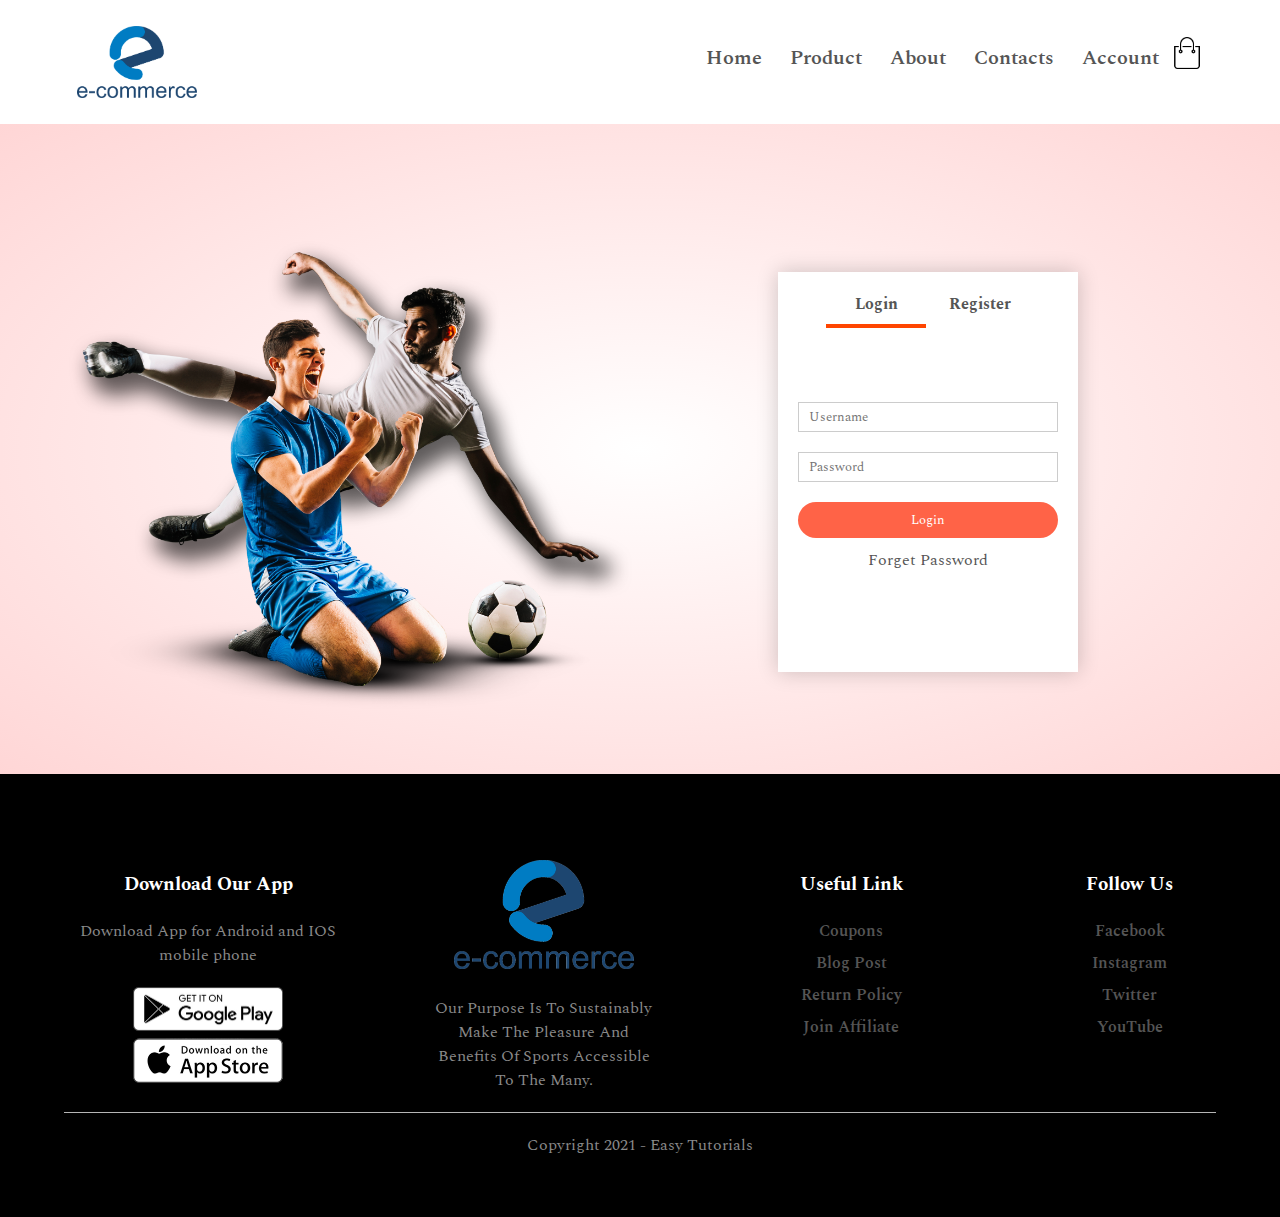
<file: account.html>
<!DOCTYPE html>
<html>
    <head>
        <meta name="viewport" content="with = device-width, initial-scale = 1.0">
            <title>All Product-E-commerce Sample</title>
            <link rel="stylesheet" href="style.css">
            <link rel="preconnect" href="https://fonts.googleapis.com">
            <link rel="preconnect" href="https://fonts.googleapis.com">
            <link rel="preconnect" href="https://fonts.gstatic.com" crossorigin>
            <link href="https://fonts.googleapis.com/css2?family=Spectral:ital,wght@0,200;0,700;1,300&display=swap" rel="stylesheet">
            <link rel="stylesheet" href="https://stackpath.bootstrapcdn.com/font-awesome/4.7.0/css/font-awesome.min.css">
    </head>
    <body>
        <section class="product-header">
            <div class="head-container">
                <nav>
                    <img src="images/logo-new.png">
                    <div class="nav-links" id="navLinks"> 
                        <i class="fa fa-times" onclick="hideMenu()"></i>                   
                        <ul>
                            <li><a href="index.html">Home</a></li>
                            <li><a href="product.html">Product</a></li>
                            <li><a href="">About</a></li>
                            <li><a href="">Contacts</a></li>
                            <li><a href="account.html">Account</a></li>                                 
                        </ul>                                                     
                    </div>
                    <a href="cart.html"><img src="images/cart.png" class="cart"></a>
                    <i class="fa fa-bars" onclick="showMenu()"></i>

                </nav>
             </div>
        </section>
    
<!---------------------Account Section  -------------------------->
<div class="account">
    <div class="container">
        <div class="item-row">
            <div class="acc-col">
               <img src="images/image1.png">
            </div>
            <div class="form-container">
                <div class="form-btn">
                    <span onclick="login()">Login</span>
                    <span onclick="register()">Register</span>
                    <hr id="indicator">
                </div>
                <form id="login">
                    <input type="text" placeholder="Username">
                    <input type="password" placeholder="Password">
                    <button type="submit" class="btn">Login</button>
                    <a href="">Forget Password</a>
                </form>

                <form id="register">
                    <input type="text" placeholder="Username">
                    <input type="email" placeholder="Email">
                    <input type="password" placeholder="Password">
                    <button type="submit" class="btn">Register</button>
                    
                </form>
 
            </div>

        </div>
    </div>

</div>

    
<!----------------- Footer --------------------->
<div class="footer">
    <div class="container">
        <div class="item-row">
            <div class="footer-col-1">
                <h3>Download Our App</h3>
                <p>Download App for Android and IOS mobile phone</p>
                <div class="app-logo">
                    <img src="images/play-store.png">
                    <img src="images/app-store.png">

                </div>
            </div>
            <div class="footer-col-2">
               <img src="images/logo-new.png">
                <p>Our Purpose Is To Sustainably Make The Pleasure And Benefits Of Sports Accessible To The Many. </p>
            </div>
            <div class="footer-col-3">
                <h3>Useful Link</h3>
                <ul>
                    <li><a href="">Coupons</a></li>
                    <li><a href="">Blog Post</a></li>
                    <li><a href="">Return Policy</a></li>
                    <li><a href="">Join Affiliate</a></li>
                </ul>
            </div>
            <div class="footer-col-4">
                <h3>Follow Us</h3>
                <ul>
                    <li><a href="">Facebook</a></li>
                    <li><a href="">Instagram</a></li>
                    <li><a href="">Twitter</a></li>
                    <li><a href="">YouTube</a></li>
                </ul>
            </div>
        </div>
        <hr> 
        <p class="copyright">Copyright 2021 - Easy Tutorials</p>
    </div>
</div>


    <!--------Menu Toggle -------->
    <script>
            var navLinks = document.getElementById('navLinks')
            function showMenu(){
                navLinks.style.right ='0'
            }

            function hideMenu(){
                navLinks.style.right ='-50%'
            }
    </script>
    <!-----form-action-------->
    <script>
         var loginForm = document.getElementById("login")
         var registerForm = document.getElementById("register")
         var indi = document.getElementById("indicator")

         function register(){
              registerForm.style.transform = "translateX(-300px)"
              loginForm.style.transform = "translateX(-300px)"
              indi.style.transform = "translateX(100px)"
         }
         function login(){
              registerForm.style.transform = "translateX(0)"
              loginForm.style.transform = "translateX(0)"
              indi.style.transform = "translateX(0)"
         }
    </script>

    </body>
</html>
</file>
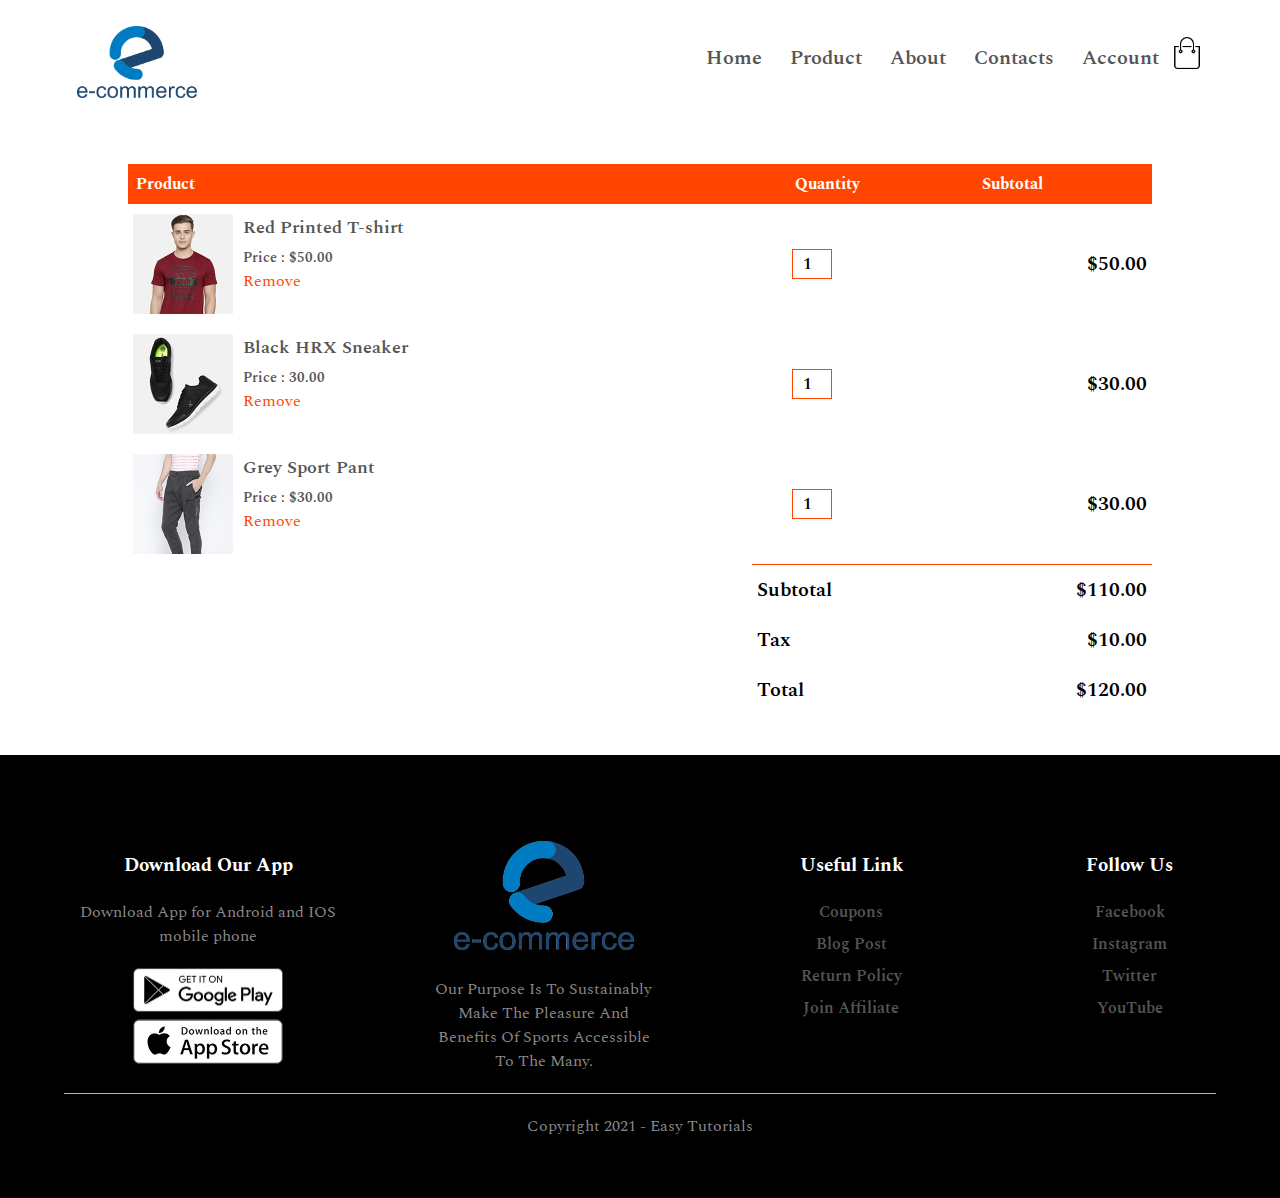
<file: cart.html>
<!DOCTYPE html>
<html>
    <head>
        <meta name="viewport" content="with = device-width, initial-scale = 1.0">
            <title>All Product-E-commerce Sample</title>
            <link rel="stylesheet" href="style.css">
            <link rel="preconnect" href="https://fonts.googleapis.com">
            <link rel="preconnect" href="https://fonts.googleapis.com">
            <link rel="preconnect" href="https://fonts.gstatic.com" crossorigin>
            <link href="https://fonts.googleapis.com/css2?family=Spectral:ital,wght@0,200;0,700;1,300&display=swap" rel="stylesheet">
            <link rel="stylesheet" href="https://stackpath.bootstrapcdn.com/font-awesome/4.7.0/css/font-awesome.min.css">
    </head>
    <body>
        <section class="product-header">
            <div class="head-container">
                <nav>
                    <img src="images/logo-new.png">
                    <div class="nav-links" id="navLinks"> 
                        <i class="fa fa-times" onclick="hideMenu()"></i>                   
                        <ul>
                            <li><a href="index.html">Home</a></li>
                            <li><a href="product.html">Product</a></li>
                            <li><a href="">About</a></li>
                            <li><a href="">Contacts</a></li>
                            <li><a href="account.html">Account</a></li>                            
                        </ul>                                                     
                    </div>
                    <a href="cart.html"><img src="images/cart.png" class="cart"></a>
                    <i class="fa fa-bars" onclick="showMenu()"></i>

                </nav>
             </div>
        </section>
    
<!---------------------Cart Section  -------------------------->
<div class="cart-container cart-page">
    <table> 
        <tr>
            <th>Product</th>
            <th>Quantity</th>
            <th>Subtotal</th>
        </tr>
        <tr>
            <td>
                <div class="cart-info">
                   <img src="images/buy-1.jpg">
                   <div class="p-info">
                    <p>Red Printed T-shirt</p>
                    <small>Price : $50.00</small>
                    <br>
                    <a href="">Remove</a>          
                   </div>
                             
                </div>
              
                
            </td>
            <td><input type="number" value="1"></td>
            <td id="price">$50.00</td>
        </tr>
        <tr>
            <td>
                <div class="cart-info">
                   <img src="images/buy-2.jpg">
                   <div class="p-info">
                    <p>Black HRX Sneaker</p>
                    <small>Price : 30.00</small>
                    <br>
                    <a href="">Remove</a>          
                   </div>
                             
                </div>
              
                
            </td>
            <td><input type="number" value="1"></td>
            <td id="price">$30.00</td>
        </tr>
        <tr>
            <td>
                <div class="cart-info">
                   <img src="images/buy-3.jpg">
                   <div class="p-info">
                    <p>Grey Sport Pant</p>
                    <small>Price : $30.00</small>
                    <br>
                    <a href="">Remove</a>          
                   </div>
                             
                </div>
              
                
            </td>
            <td><input type="number" value="1"></td>
            <td id="price">$30.00</td>
        </tr>
    </table>

    <div class="total-price">
           <table>
               <tr>
                   <td id="bill">Subtotal</td>
                   <td id="st-price">$110.00</td>
               </tr>
               <tr>
                <td id="bill">Tax</td>
                <td id="tax">$10.00</td>
            </tr>
            <tr>
                <td id="bill">Total</td>
                <td id="total-price">$120.00</td>
            </tr>
           </table>
    </div>

</div>

    
<!----------------- Footer --------------------->
<div class="footer">
    <div class="container">
        <div class="item-row">
            <div class="footer-col-1">
                <h3>Download Our App</h3>
                <p>Download App for Android and IOS mobile phone</p>
                <div class="app-logo">
                    <img src="images/play-store.png">
                    <img src="images/app-store.png">

                </div>
            </div>
            <div class="footer-col-2">
               <img src="images/logo-new.png">
                <p>Our Purpose Is To Sustainably Make The Pleasure And Benefits Of Sports Accessible To The Many. </p>
            </div>
            <div class="footer-col-3">
                <h3>Useful Link</h3>
                <ul>
                    <li><a href="">Coupons</a></li>
                    <li><a href="">Blog Post</a></li>
                    <li><a href="">Return Policy</a></li>
                    <li><a href="">Join Affiliate</a></li>
                </ul>
            </div>
            <div class="footer-col-4">
                <h3>Follow Us</h3>
                <ul>
                    <li><a href="">Facebook</a></li>
                    <li><a href="">Instagram</a></li>
                    <li><a href="">Twitter</a></li>
                    <li><a href="">YouTube</a></li>
                </ul>
            </div>
        </div>
        <hr> 
        <p class="copyright">Copyright 2021 - Easy Tutorials</p>
    </div>
</div>




     
    <!--------Menu Toggle -------->
    <script>
            var navLinks = document.getElementById('navLinks')
            function showMenu(){
                navLinks.style.right ='0'
            }

            function hideMenu(){
                navLinks.style.right ='-50%'
            }
    </script>
    

    </body>
</html>
</file>
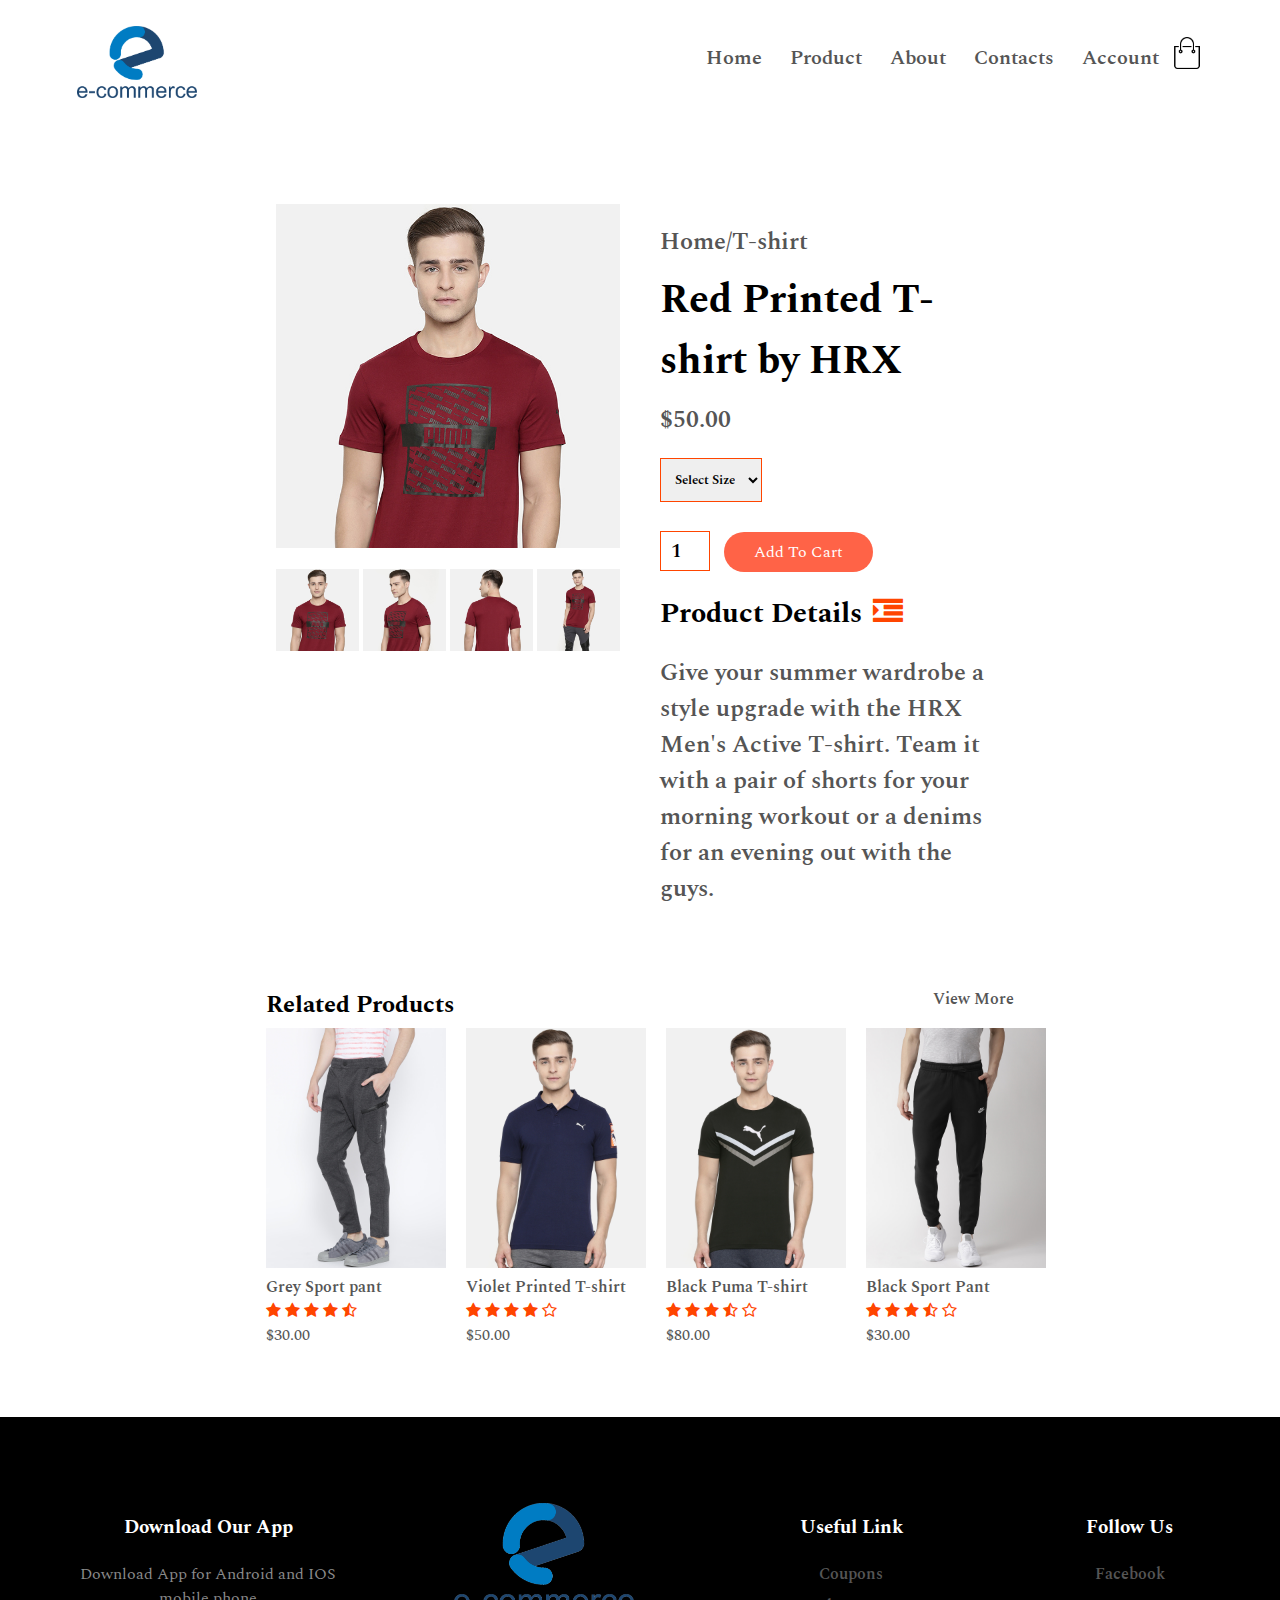
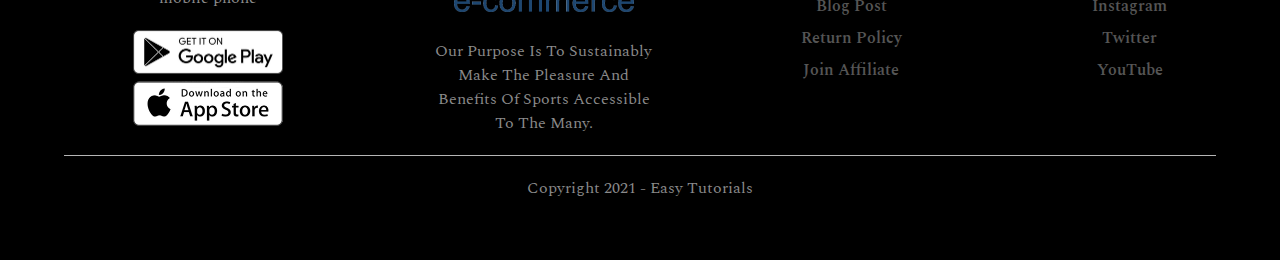
<file: product-detail.html>
<!DOCTYPE html>
<html>
    <head>
        <meta name="viewport" content="with = device-width, initial-scale = 1.0">
            <title>All Product-E-commerce Sample</title>
            <link rel="stylesheet" href="style.css">
            <link rel="preconnect" href="https://fonts.googleapis.com">
            <link rel="preconnect" href="https://fonts.googleapis.com">
            <link rel="preconnect" href="https://fonts.gstatic.com" crossorigin>
            <link href="https://fonts.googleapis.com/css2?family=Spectral:ital,wght@0,200;0,700;1,300&display=swap" rel="stylesheet">
            <link rel="stylesheet" href="https://stackpath.bootstrapcdn.com/font-awesome/4.7.0/css/font-awesome.min.css">
    </head>
    <body>
        <section class="product-header">
            <div class="head-container">
                <nav>
                    <img src="images/logo-new.png">
                    <div class="nav-links" id="navLinks"> 
                        <i class="fa fa-times" onclick="hideMenu()"></i>                   
                        <ul>
                            <li><a href="index.html">Home</a></li>
                            <li><a href="product.html">Product</a></li>
                            <li><a href="">About</a></li>
                            <li><a href="">Contacts</a></li>
                            <li><a href="account.html">Account</a></li>                             
                        </ul>                                                     
                    </div>
                    <a href="cart.html"><img src="images/cart.png" class="cart"></a>
                    <i class="fa fa-bars" onclick="showMenu()"></i>

                </nav>
             </div>
        </section>
<!---------------------------single product detail--------------------------->
<section class="product">
    <div class="small-container single-product">
        <div class="item-row">
            <div class="SP-col">
               <img src="images/gallery-1.jpg" id="productImg">
              
               <div class="small-img-row">
                    <div class="small-img-col">
                        <img src="images/gallery-1.jpg" class="smallImg">
                    </div>
                    <div class="small-img-col">
                        <img src="images/gallery-2.jpg"class="smallImg">
                    </div>
                    <div class="small-img-col">
                        <img src="images/gallery-3.jpg" class="smallImg">
                    </div>
                    <div class="small-img-col">
                        <img src="images/gallery-4.jpg" class="smallImg">
                    </div>
               </div>
            </div>
            <div class="SP-col">
                <p>Home/T-shirt</p>
                <h1>Red Printed T-shirt by HRX</h1>
                <h4>$50.00</h4>
                <select name="'" id="">
                    <option value="">Select Size</option>
                    <option value="">XXL</option>
                    <option value="">XL</option>
                    <option value="">Large</option>
                    <option value="">Medium</option>
                    <option value="">Small</option>
                </select>
                <input type="number" value="1">
                <a href="" class="btn">Add To Cart</a>
                <h3>Product Details <i class="fa fa-indent"></i></h3>
                <p id="info">Give your summer wardrobe a style upgrade with the HRX
                   Men's Active T-shirt. Team it with a pair of shorts for 
                   your morning workout or a denims for an evening out with 
                   the guys.
                </p>
            </div>
        </div>
    </div>
    </section>
<!---------------------Related Product -------------------------->
        
        
    <section class="Related Product">

        <div class="small-container">
            <div class="rp-row">
                <div class="rp-col">
                    <h2>Related Products</h2>
                </div>
                <div class="rp-col">
                   <a href="product.html"><p>View More</p></a>
                </div>
            </div>

        </div>
        <div class="small-container">
        <div class="item-row">
            <div class="P-col">
               <img src="images/product-3.jpg">
               <h4>Grey Sport pant</h4>
               <div class="rating">
                   <i class="fa fa-star"></i>
                   <i class="fa fa-star"></i>
                   <i class="fa fa-star"></i>
                   <i class="fa fa-star"></i>
                   <i class="fa fa-star-half-o"></i>
               </div>
               <p>$30.00</p>
            </div>
                <div class="P-col">
                 <img src="images/product-4.jpg">
                    <h4>Violet Printed T-shirt</h4>
                        <div class="rating">
                        <i class="fa fa-star"></i>
                        <i class="fa fa-star"></i>
                        <i class="fa fa-star"></i>
                        <i class="fa fa-star"></i>
                        <i class="fa fa-star-o"></i>
                </div>
                    <p>$50.00</p>
                </div>        
                <div class="P-col">
                   <img src="images/product-6.jpg">
                   <h4>Black Puma T-shirt</h4>
                   <div class="rating">
                       <i class="fa fa-star"></i>
                       <i class="fa fa-star"></i>
                       <i class="fa fa-star"></i>
                       <i class="fa fa-star-half-o"></i>
                       <i class="fa fa-star-o"></i>
                   </div>
                   <p>$80.00</p>
                </div>
                              
               <div class="P-col">
                  <img src="images/product-12.jpg">
                  <h4>Black Sport Pant</h4>
                  <div class="rating">
                      <i class="fa fa-star"></i>
                      <i class="fa fa-star"></i>
                      <i class="fa fa-star"></i>
                      <i class="fa fa-star-half-o"></i>
                      <i class="fa fa-star-o"></i>
                  </div>
                  <p>$30.00</p>
               </div>
               <a href="product.html"id="view-more" >View More</a>
        </div> 
        </div>
     
    </section>
<!----------------- Footer --------------------->
    <section class="footer">
        <div class="container">
            <div class="item-row">
                <div class="footer-col-1">
                    <h3>Download Our App</h3>
                    <p>Download App for Android and IOS mobile phone</p>
                    <div class="app-logo">
                        <img src="images/play-store.png">
                        <img src="images/app-store.png">

                    </div>
                </div>
                <div class="footer-col-2">
                   <img src="images/logo-new.png">
                    <p>Our Purpose Is To Sustainably Make The Pleasure And Benefits Of Sports Accessible To The Many. </p>
                </div>
                <div class="footer-col-3">
                    <h3>Useful Link</h3>
                    <ul>
                        <li><a href="">Coupons</a></li>
                        <li><a href="">Blog Post</a></li>
                        <li><a href="">Return Policy</a></li>
                        <li><a href="">Join Affiliate</a></li>
                    </ul>
                </div>
                <div class="footer-col-4">
                    <h3>Follow Us</h3>
                    <ul>
                        <li><a href="">Facebook</a></li>
                        <li><a href="">Instagram</a></li>
                        <li><a href="">Twitter</a></li>
                        <li><a href="">YouTube</a></li>
                    </ul>
                </div>
            </div>
            <hr> 
            <p class="copyright">Copyright 2021 - Easy Tutorials</p>
        </div>
    </section>
     
    <!--------Menu Toggle -------->
    <script>
            var navLinks = document.getElementById('navLinks')
            function showMenu(){
                navLinks.style.right ='0'
            }

            function hideMenu(){
                navLinks.style.right ='-50%'
            }
    </script>
    <!-------------------detail image change------------------->
    <script>
         var pImg = document.getElementById('productImg')
         var sImg = document.getElementsByClassName('smallImg')

         sImg[0].onclick = function(){
             pImg.src = sImg[0].src
         }
         sImg[1].onclick = function(){
             pImg.src = sImg[1].src
         }
         sImg[2].onclick = function(){
             pImg.src = sImg[2].src
         }
         sImg[3].onclick = function(){
             pImg.src = sImg[3].src
         }
    </script>
    </body>
</html>
</file>
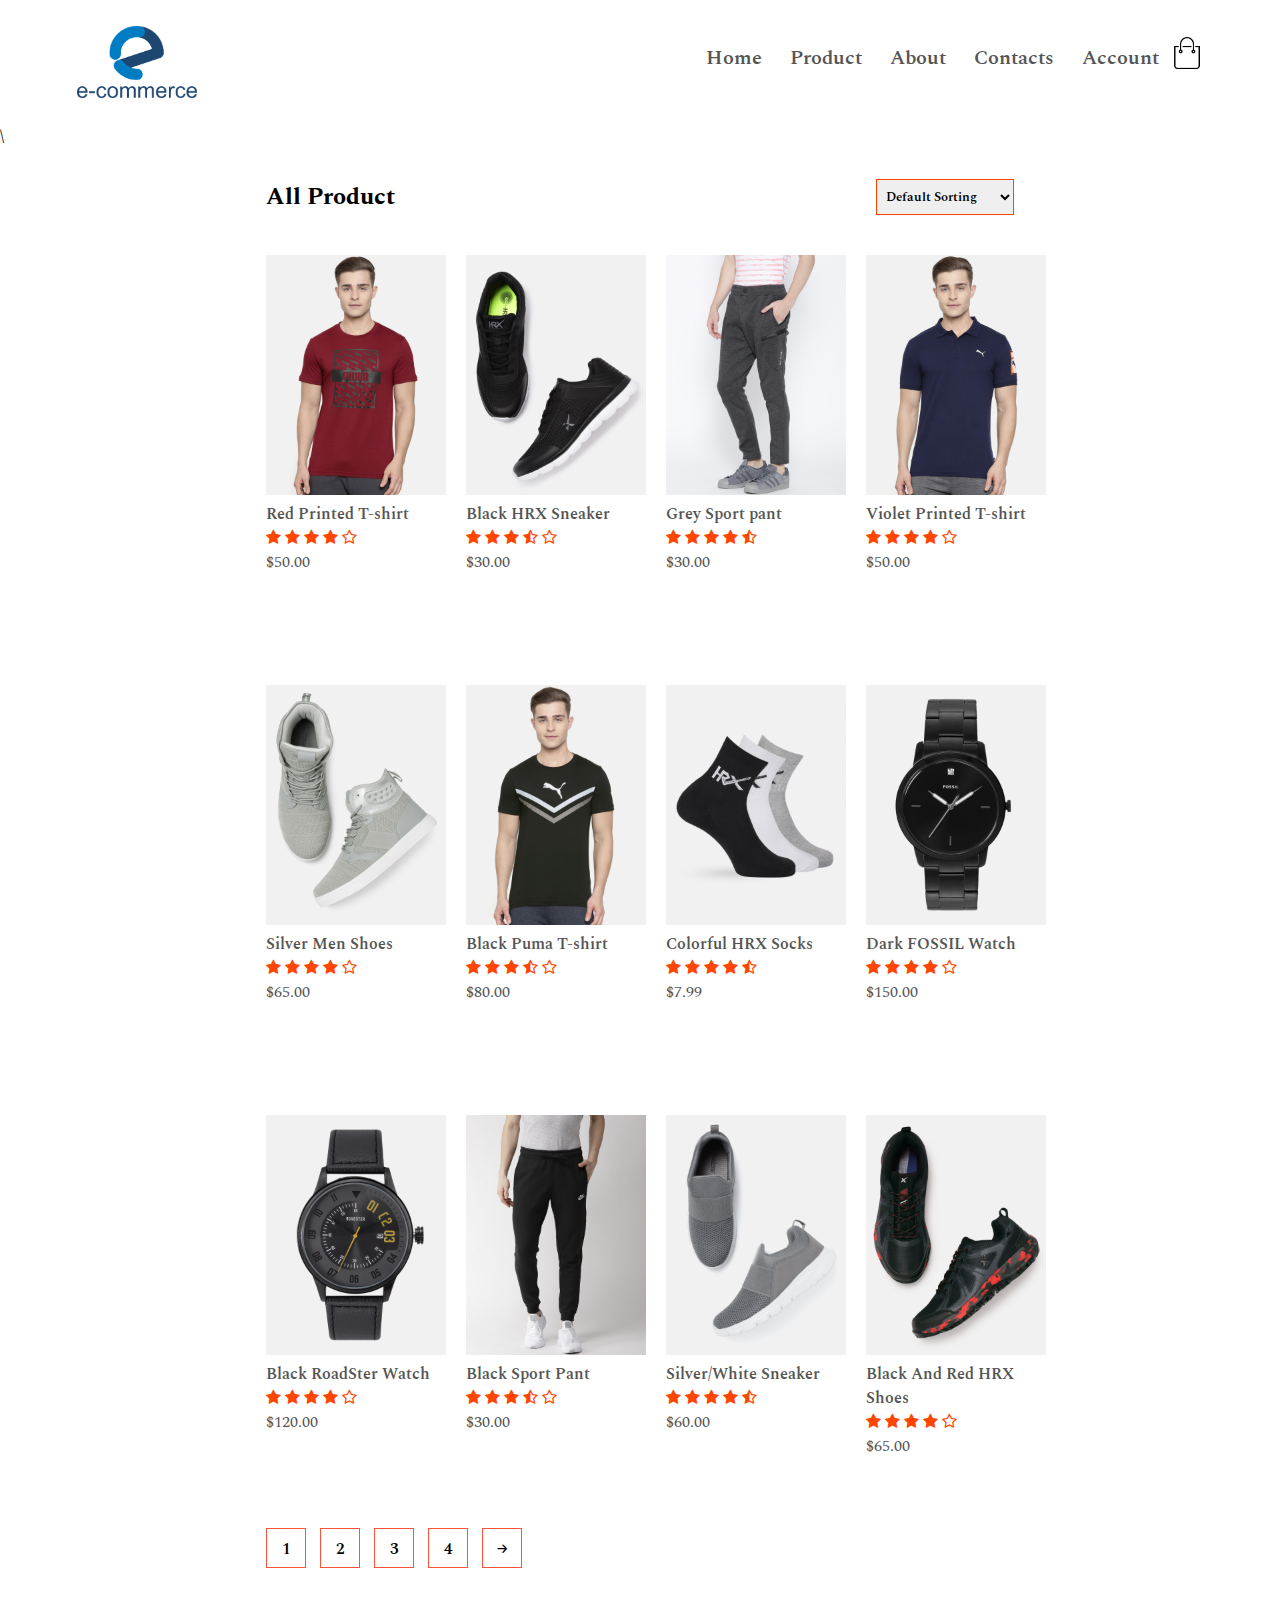
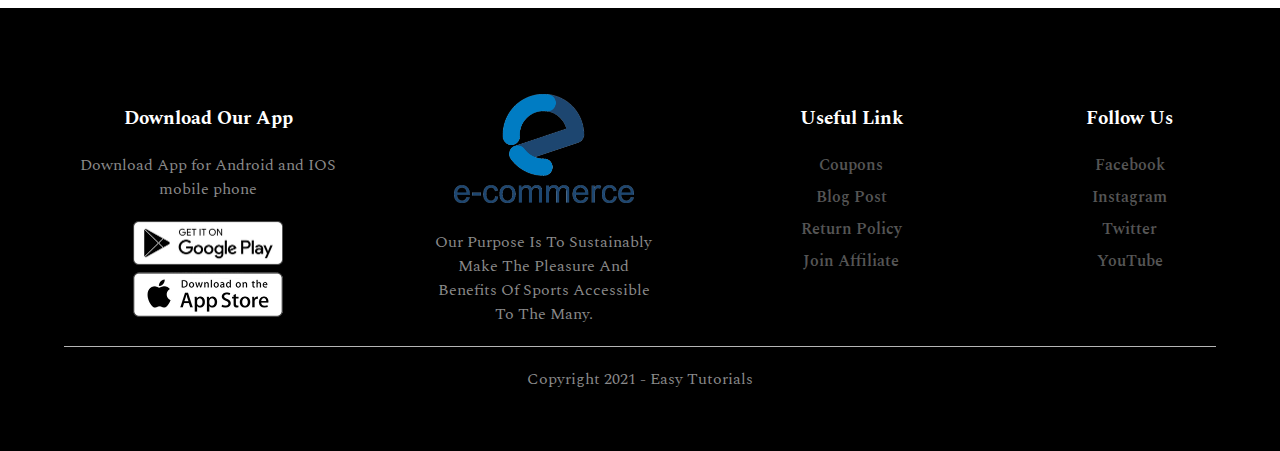
<file: product.html>
<!DOCTYPE html>
<html>
    <head>
        <meta name="viewport" content="with = device-width, initial-scale = 1.0">
            <title>All Product-E-commerce Sample</title>
            <link rel="stylesheet" href="style.css">
            <link rel="preconnect" href="https://fonts.googleapis.com">
            <link rel="preconnect" href="https://fonts.googleapis.com">
            <link rel="preconnect" href="https://fonts.gstatic.com" crossorigin>
            <link href="https://fonts.googleapis.com/css2?family=Spectral:ital,wght@0,200;0,700;1,300&display=swap" rel="stylesheet">
            <link rel="stylesheet" href="https://stackpath.bootstrapcdn.com/font-awesome/4.7.0/css/font-awesome.min.css">
    </head>
    <body>
        <section class="product-header">
            <div class="head-container">
                <nav>
                    <img src="images/logo-new.png">
                    <div class="nav-links" id="navLinks"> 
                        <i class="fa fa-times" onclick="hideMenu()"></i>                   
                        <ul>
                            <li><a href="index.html">Home</a></li>
                            <li><a href="product.html">Product</a></li>
                            <li><a href="">About</a></li>
                            <li><a href="">Contacts</a></li>
                            <li><a href="account.html">Account</a></li>                    
                        </ul>                                                     
                    </div>
                    <a href="cart.html"><img src="images/cart.png" class="cart"></a>
                    <i class="fa fa-bars" onclick="showMenu()"></i>

                </nav>
             </div>
        </section>
<!--------------------------- products--------------------------->\
<section class="product">
    <div class="small-container">
         <div class="item-row">
             <h2>All Product</h2>
             <select name="" id="">
                <option>Default Sorting</option>
                <option>Sort by Price</option>
                <option>Sort by Popularity</option>
                <option>Sort by Rating</option>
                <option>Sort by Sale</option>
             </select>
             
         </div> 

        <div class="item-row">
            <a href="product-detail.html" class="P-col">
               <img src="images/product-1.jpg">
               <h4>Red Printed T-shirt</h4>
               <div class="rating">
                   <i class="fa fa-star"></i>
                   <i class="fa fa-star"></i>
                   <i class="fa fa-star"></i>
                   <i class="fa fa-star"></i>
                   <i class="fa fa-star-o"></i>
               </div>
               <p>$50.00</p>
            </a>
            <a href="product-detail.html" class="P-col">
               <img src="images/product-2.jpg">
               <h4>Black HRX Sneaker</h4>
               <div class="rating">
                   <i class="fa fa-star"></i>
                   <i class="fa fa-star"></i>
                   <i class="fa fa-star"></i>
                   <i class="fa fa-star-half-o"></i>
                   <i class="fa fa-star-o"></i>
               </div>
               <p>$30.00</p>
            </a>
            <a  href="product-detail.html" class="P-col">
               <img src="images/product-3.jpg">
               <h4>Grey Sport pant</h4>
               <div class="rating">
                   <i class="fa fa-star"></i>
                   <i class="fa fa-star"></i>
                   <i class="fa fa-star"></i>
                   <i class="fa fa-star"></i>
                   <i class="fa fa-star-half-o"></i>
               </div>
               <p>$30.00</p>
            </a>
            <a href="product-detail.html" class="P-col">
               <img src="images/product-4.jpg">
               <h4>Violet Printed T-shirt</h4>
               <div class="rating">
                   <i class="fa fa-star"></i>
                   <i class="fa fa-star"></i>
                   <i class="fa fa-star"></i>
                   <i class="fa fa-star"></i>
                   <i class="fa fa-star-o"></i>
               </div>
               <p>$50.00</p>
            </a>
            </div>

            <div class="item-row">
                <a href="product-detail.html" class="P-col">
                   <img src="images/product-5.jpg">
                   <h4>Silver Men Shoes</h4>
                   <div class="rating">
                       <i class="fa fa-star"></i>
                       <i class="fa fa-star"></i>
                       <i class="fa fa-star"></i>
                       <i class="fa fa-star"></i>
                       <i class="fa fa-star-o"></i>
                   </div>
                   <p>$65.00</p>
                </a>
                <a href="product-detail.html" class="P-col">
                   <img src="images/product-6.jpg">
                   <h4>Black Puma T-shirt</h4>
                   <div class="rating">
                       <i class="fa fa-star"></i>
                       <i class="fa fa-star"></i>
                       <i class="fa fa-star"></i>
                       <i class="fa fa-star-half-o"></i>
                       <i class="fa fa-star-o"></i>
                   </div>
                   <p>$80.00</p>
                </a>
                <a href="product-detail.html" class="P-col">
                   <img src="images/product-7.jpg">
                   <h4>Colorful HRX Socks</h4>
                   <div class="rating">
                       <i class="fa fa-star"></i>
                       <i class="fa fa-star"></i>
                       <i class="fa fa-star"></i>
                       <i class="fa fa-star"></i>
                       <i class="fa fa-star-half-o"></i>
                   </div>
                   <p>$7.99</p>
                </a>
                <a href="product-detail.html" class="P-col">
                   <img src="images/product-8.jpg">
                   <h4>Dark FOSSIL Watch</h4>
                   <div class="rating">
                       <i class="fa fa-star"></i>
                       <i class="fa fa-star"></i>
                       <i class="fa fa-star"></i>
                       <i class="fa fa-star"></i>
                       <i class="fa fa-star-o"></i>
                   </div>
                   <p>$150.00</p>
                </a>
            </div>

           <div class="item-row">
               <a href="product-detail.html" class="P-col">
                  <img src="images/product-9.jpg">
                  <h4>Black RoadSter Watch</h4>
                  <div class="rating">
                      <i class="fa fa-star"></i>
                      <i class="fa fa-star"></i>
                      <i class="fa fa-star"></i>
                      <i class="fa fa-star"></i>
                      <i class="fa fa-star-o"></i>
                  </div>
                  <p>$120.00</p>
                </a>
               <a href="product-detail.html" class="P-col">
                  <img src="images/product-12.jpg">
                  <h4>Black Sport Pant</h4>
                  <div class="rating">
                      <i class="fa fa-star"></i>
                      <i class="fa fa-star"></i>
                      <i class="fa fa-star"></i>
                      <i class="fa fa-star-half-o"></i>
                      <i class="fa fa-star-o"></i>
                  </div>
                  <p>$30.00</p>
                </a>
               <a href="product-detail.html" class="P-col">
                  <img src="images/product-11.jpg">
                  <h4>Silver/White Sneaker</h4>
                  <div class="rating">
                      <i class="fa fa-star"></i>
                      <i class="fa fa-star"></i>
                      <i class="fa fa-star"></i>
                      <i class="fa fa-star"></i>
                      <i class="fa fa-star-half-o"></i>
                  </div>
                  <p>$60.00</p>
                </a>
               <a href="product-detail.html" class="P-col">
                  <img src="images/product-10.jpg">
                  <h4>Black And Red HRX Shoes</h4>
                  <div class="rating">
                      <i class="fa fa-star"></i>
                      <i class="fa fa-star"></i>
                      <i class="fa fa-star"></i>
                      <i class="fa fa-star"></i>
                      <i class="fa fa-star-o"></i>
                  </div>
                  <p>$65.00</p>
                </a>
        </div>
        <div class="page-change">
            <span>1</span>
            <span>2</span>
            <span>3</span>
            <span>4</span>
            <span>&#8594</span>
        </div>
     </div>
     
    </section>
<!----------------- Footer --------------------->
    <section class="footer">
        <div class="container">
            <div class="item-row">
                <div class="footer-col-1">
                    <h3>Download Our App</h3>
                    <p>Download App for Android and IOS mobile phone</p>
                    <div class="app-logo">
                        <img src="images/play-store.png">
                        <img src="images/app-store.png">

                    </div>
                </div>
                <div class="footer-col-2">
                   <img src="images/logo-new.png">
                    <p>Our Purpose Is To Sustainably Make The Pleasure And Benefits Of Sports Accessible To The Many. </p>
                </div>
                <div class="footer-col-3">
                    <h3>Useful Link</h3>
                    <ul>
                        <li><a href="">Coupons</a></li>
                        <li><a href="">Blog Post</a></li>
                        <li><a href="">Return Policy</a></li>
                        <li><a href="">Join Affiliate</a></li>
                    </ul>
                </div>
                <div class="footer-col-4">
                    <h3>Follow Us</h3>
                    <ul>
                        <li><a href="">Facebook</a></li>
                        <li><a href="">Instagram</a></li>
                        <li><a href="">Twitter</a></li>
                        <li><a href="">YouTube</a></li>
                    </ul>
                </div>
            </div>
            <hr> 
            <p class="copyright">Copyright 2021 - Easy Tutorials</p>
        </div>
    </section>
     
    <!--------Menu Toggle -------->
    <script>
            var navLinks = document.getElementById('navLinks')
            function showMenu(){
                navLinks.style.right ='0'
            }

            function hideMenu(){
                navLinks.style.right ='-50%'
            }
    </script>

    </body>
</html>
</file>
<file: style.css>
*{
    margin: 0;
    padding: 0;
    font-family: 'Spectral', serif;
    box-sizing: border-box;
}
p{
    color: #555;
}
.item-row{
    margin-top: 4%;
    display: flex;
    justify-content: space-between;
}
.header{
    height: 100vh;
    background: radial-gradient(#fff,#ffd6d6)
}
.head-container{
    width: 100%;
    margin: auto;
}
nav{
    display: flex;
    align-items: center;
    padding: 2% 6%;
    justify-content: space-between;
}

nav img{
    width: 120px;
}
.nav-links{
    flex:1;
    text-align: right;
}
.nav-links ul li{
    display: inline-block;
    list-style-type: none;    
    padding: 8px 12px;
    position: relative;
}
.nav-links ul li a {
    font-size: 20px;
    text-decoration: none;
    color: #555;
    font-weight: 600;
}
.head-row{
    margin-left: 50px;
    margin-top: 50px;
    display: flex;
    align-items: center;
    flex-wrap: wrap;
    justify-content: space-around;
}
.head-col{
    flex-basis: 50%;
    min-width: 300px;
    padding: 0 80px;
}
.head-col img{
    width: 100%;
   
}
.head-col h1{
    font-size: 50px;
    line-height: 60px;
    margin-bottom: 20px;
}
.head-col p{
    font-size: 20px;
    line-height: 30px;
    font-weight: 500;
    color: black;
}
.btn{
  text-decoration: none;
  display: inline-block;
  color: white;
  background:tomato;
  padding: 8px 30px;
  margin-top: 30px;
  border-radius: 30px;
  transition:0.5s;
}
.btn:hover{
    background: #563434;
}
.cart{
    width: 32px;
    height: 32px;
    margin-top: -10px;
}
nav .fa{
    display: none;
}

/* ----------feature category-------- */
.small-container{
    width: 60%;
    margin: auto;
    
}
.cate-col{
    margin-top: 40px;
    flex-basis: 25%;
    margin-bottom: 60px;
    border-radius: 10px;
}
.cate-col img{
    width: 100%;
    border-radius:10px;
}

/* ---------feature product--------- */
.FP-col{
    text-decoration: none;
    flex-basis: 25%;
    margin-bottom: 60px;
    padding: 10px;
    min-width: 200px;
    transition: transform 0.5s;
}
.FP-col img{
    width: 100%;
}
.title{
    text-align: center;
    margin: 0 auto 50px;
    color: #555;    
}
.title::after{
    content: '';
    width: 80px;
    background: orangered;
    height: 5px;
    border-radius: 5px;
    position: absolute;
    left: 50%;
    margin-top: 40px;
    transform: translateX(-50%);
}
h4{
    color: #555;
    font-weight: 600;
}
.FP-col p {
    font-size: 16px;
}
.rating .fa{
    color: orangered;
}
.FP-col:hover{
    transform: translateY(-5px);
}
/* ----------exclusive offer-------------- */
.offer{
    background: radial-gradient(#fff,#ffd6d6)
}
.offer-col{
    flex-basis: 50%;
    margin:60px 0 60px;
    padding: 10px;
    min-width: 200px;
}
.offer-img{
    width: 100%;
    padding: 50px;
}
.offer-col h1{
    font-size: 46px;
}
.offer-col p{
    margin-top: 100px;
    font-weight: 600;
    font-size: 18px;
}
small{
    font-size: 14px;
    font-weight: 600;
    color: #555;
}
/* -----------------testimonials------------------ */
.testimonials{
    padding-top: 60px;
}
.test-col{
    height: 350px;
    flex-basis: 30%;
    text-align: center;
    margin:0 0 60px;
    padding:40px 20px;
    box-shadow: 0 0 20px 0 rgba(0, 0, 0, 0.1);
    cursor: pointer;
    transition: transform 0.5s;
}
.test-col img{
    width: 50px;
    border-radius: 50%;
    margin-top: 20px;
}
.test-col:hover{
    transform:  translateY(-10px);
}
.quote .fa{
    font-size: 30px;
    color: orangered;
}
.test-col p {
    font-size: 14px;
    color: #777;
    margin: 12px 0;
    font-weight: 600;
}
.test-col h3 {
    font-size: 18px;
    color: #555;
    font-weight: 600;
}
/* -------------brand------------------- */
.brand{
    margin-top:50px;
}
.brand-col{
    width: 160px;
    padding: 10px;
    margin:0 0 60px;
}
.brand-col img{
    width: 100%;
    filter: grayscale(100%);
}
.brand-col img:hover{
      filter: grayscale(0);
}
/* --------------footer----------------- */
.footer{
    background: #000;
    padding: 20px 0 60px;
    color: #8a8a8a;
}
.container{
    width: 90%;
    margin: auto;
}
.footer p {
    color: #8a8a8a;
}
.footer h3{
    color: white;
    margin-bottom: 20px;
}
.footer-col-1 .footer-col-2 .footer-col-3 .footer-col-4{
    min-width: 250px;
    margin-bottom: 20px;
}
.footer-col-1{ 
    margin-top: 30px;
    flex-basis: 25%;
    text-align: center;
}
.footer-col-2{
    margin-top: 20px;
    flex-basis: 20%;
    text-align: center;
}
.footer-col-2 img{
    width: 180px;
    margin-bottom: 20px;
}
.footer-col-3 {
    margin-top: 30px;
    flex-basis: 20%;
    text-align: center;
}

.footer-col-4{
    margin-top: 30px;
    flex-basis: 15%;
    text-align: center;
}
 ul li{
    list-style: none;
    margin-bottom: 8px;
}
ul li a {
    text-decoration: none;
    color: #555;    
    font-weight: 600;
}
.footer-col-3 ul li a:hover, .footer-col-4 ul li a:hover{
    color: white;
}
.app-logo{
    margin-top: 20px;
}
.app-logo img{
    width: 150px;
}
.footer hr{
    border: none;
    height: 1px;
    background: #b5b5b5;
    margin: 20px 0;
}
.copyright{
    text-align: center;
}

@media(max-width:700px){
    
    nav img{
        margin-top: 10px;
    }
    .nav-links ul li{
        display: block;
    }
    .nav-links{
        background: #ffd6d6;
        height: 100vh;
        top: 0;
        right: -50%;
        width: 50%;
        position: fixed;
        text-align: left;
        z-index: 2;
        transition: 1s;
    }
    .cart{
        margin-right: -120px;
    }
    nav .fa{
        display: block;
        color: #555;
        font-size: 20px;
        margin: 10px;
        cursor: pointer;
    }
    .nav-links ul{
        padding: 20px;
    }
    .head-row{
       margin-left: -50px;
           
    }
    .head-col{
        flex-basis: 100%;
        align-items: flex-start;
    }
    .head-col h1{       
        line-height: 30px;
        font-size: 20px;
    }
    .head-col p{
        line-height: 26px;
        font-size: 14px;
    }
    .head-col img{
        margin-top: 20px;
        width: 300px;
    }
    .head-col .btn{       
            text-decoration: none;
            display: inline-block;
            color: white;
            background:tomato;
            padding: 6px 20px;
            margin-top: 20px;
            border-radius: 30px;
            font-size: 14px;
    }
    .item-row{
        flex-direction: column;
    }
    .offer-col{
        flex-basis: 50%;
         margin:30px 0 30px;
    }
    .offer-img{
      width: 100%;
      padding: 0;
      margin: 0;
    }
    .offer-col p {
        margin-top: -20px;
        margin-bottom: 8px;
    }
    .offer-col h1{
        font-size: 30px;
        margin-bottom: 8px;
    }
    .brand{
        margin:0px;
    }
    .brand-col{
        width: 100%;
        padding: 20px;
         margin: 0;
    }

    .footer-col-1{ 
        margin: auto 8px;
        
    }

}
/* ----------------------------product page ----------------------------*/
.product h2{
    margin-left: 10px;
}
.product select{
    margin-right: 10px;
    border: 1px solid orangered;
    padding: 5px;
    font-weight: 600;
}
select:focus{
    outline: none;
}
.P-col{
    text-decoration: none;
    flex-basis: 25%;
    margin-bottom: 60px;
    padding: 10px;
    min-width: 200px;
    transition: transform 0.5s;
}
.P-col img{
    width: 100%;
}
.P-col p {
    font-size: 16px;
}
.P-col:hover{
    transform: translateY(-5px);
}
.page-change{
    margin: 0 auto 40px;
}
.page-change span{
    margin-left: 10px;
    display: inline-block;
    width: 40px;
    height: 40px;
    border: 1px solid #ff523b;
    text-align: center;
    line-height: 40px;
    cursor: pointer;
    transition: 1s;
    font-weight: 600;
}
.page-change span:hover{
    background: orangered;
    color: white;
}
@media(max-width:700px){
    .page-change{

        margin: -20px auto 40px;
        margin-left: 10px;
    }
    .page-change span{
        margin: 0;
        width: 30px;
        height: 30px;      
        line-height: 30px;
       
    }
    .product select{
        margin-left: 10px;
    }
}

/* ------------------Single Product Page---------------------------- */

.SP-col{
    flex-basis: 50%;
    margin-bottom: 60px;
    padding: 20px;
}
.SP-col img{    
    width: 100%;
    padding: 0;
}
.single-product{
    margin-top: 60px;
}
.SP-col p{
    font-size: 24px;
    font-weight: 600;
    margin-top:20px;
}
.SP-col h1{
    font-size: 40px;
    margin-top: 10px;
}
.SP-col h4{
    font-size: 24px;
    margin-top: 10px;
}
.SP-col select{
    display: block;
    padding: 10px;
    margin-top: 20px;
}
.SP-col input{
    width: 50px;
    height: 40px;
    font-size: 20px;
    font-weight: 600;
    padding-left: 10px;
    margin-right: 10px;
    border: 1px solid orangered;
}
 

.SP-col input:focus{
    outline: none;
}

.SP-col h3{
    margin-top: 20px;
    font-size: 28px;
}
.SP-col .fa{
    font-size:30px;
    color: orangered;
    margin-left:4px;
}
.small-img-row{
    margin-top: 4%;
    display: flex;
    justify-content: space-between;
}
.small-img-col{
    flex-basis: 24%;
    cursor: pointer;
}
.small-img-col img{
    width: 100%;

}
.small-img-col:active{
    background: #6eb9f7;
    background-size: 100%;
    transition: 0.5s;
}   
.rp-row{
    display: flex;
    justify-content: space-between;
}
.rp-col{
    margin-bottom: -40px;
}
.rp-col a{
    text-decoration: none;
}
.rp-col h2{
    margin-left: 10px;
}
.rp-col p {
    margin-right: 10px;
    font-weight: 600;
}
#view-more{
    display: none;
}

@media(max-width:700px){
     

    .SP-col{
        flex-basis: 100%;
        padding: 0;
        margin-bottom: 0;
    }
    .SP-col p{
        margin-top: 30px;
        font-size: 18px;
    }
    .SP-col h1{
        font-size: 22px;
    }
    .SP-col h4{
        font-size: 16px;
    }
    .SP-col select{
        margin-left: 0;
    }
    .SP-col h3{
        font-size: 20px;
    }
    .SP-col .fa{
        font-size: 20px;
    }
    #info{
        font-size: 14px;
        margin-top: 4px;
    }
    .rp-col{
        margin-top: 20px;
        margin-bottom: 10px;
    }
    .rp-col h2{
        font-size: 20px;
    }
    .rp-col p {
        display: none;
    }
    #view-more{
        display: block;
        font-size: 14px;
        position: relative;
        margin-top: -40px;
        margin-bottom: 20px;
        color: orangered;
        font-weight:600;
        margin-left: 10px;
    }
}

/* ----------------------cart-page------------------------ */
.cart-container{
    width: 80%;
    margin: auto; 
}
.cart-page{
    margin: 40px auto;
}
table{
    width: 100%;
    border-collapse: collapse;
}
.cart-info{
    display: flex;
    flex-wrap: wrap;
}
th{
    text-align: left;
    color: white;
    background: orangered;
    padding: 8px;
}
td{
    padding: 10px 5px;
}

td input{
    width: 40px;
    height: 30px;
    font-size: 16px;
    font-weight: 600;
    padding-left: 10px;
    margin-right: 10px;
    border: 1px solid orangered;
}
 

td input:focus{
    outline: none;
}
td img{
    width: 100px;
    height: 100px;
}
.p-info{
    margin-left: 10px;
}
.p-info p{
    font-weight: 600;
    font-size: 18px;
    margin-bottom: 4px;
}
.p-info a{
    text-decoration: none;
    color: orangered;
}
#price{
    font-size: 20px;
    font-weight: 600;
}
.total-price{
    display: flex;
    justify-content: flex-end;
}
.total-price table{
    border-top: 1px solid orangered;
    width: 100%;
    max-width: 400px;
}
td:last-child{
    text-align: right;
}
#bill{
    font-size: 20px;
    font-weight: 600;
}
#st-price{
    font-size: 20px;
    font-weight: 600;
}
#tax{
    font-size: 20px;
    font-weight: 600;
}
#total-price{
    font-size: 20px;
    font-weight: 600;
}

@media(max-width:700px){
    .p-info p{
      display: none;
        
    }
    #price{
        font-size: 14px;
        font-weight: 600;
    }
    
    .p-info small{
      
        font-size: 12px;
       
    }
}
/* ------------------Account-page----------------- */
.account{
    padding: 50px 0;
    background: radial-gradient(#fff,#ffd6d6)
}
.acc-col{
    flex-basis: 50%;
}
.acc-col img{
    width: 100%;
}
.form-container{
    width: 300px;
    height: 400px;
    background: white;
    position: relative;
    text-align: center;
    padding: 20px 0;
    margin: auto;
    box-shadow: 0 0 20px 0 rgba(0, 0, 0, 0.2);
    overflow: hidden;
}
.form-btn{
    display: inline-block;
}
.form-container span{
    font-weight: bold;
    padding: 0 14px;
    color: #555;
    display: inline-block;
    width: 100px;
    cursor: pointer;
}
.form-container form{
   width: 100%;
    padding: 0 20px;
    position: absolute;
    top: 120px;
    transition: 1s;
  
}
form input{
    width: 100% ;
    height: 30px;
    margin: 10px 0;
    padding: 0 10px;
    border: 1px solid #ccc;
}
form .btn{
    width: 100%;
    border: none;
    cursor: pointer;
    margin: 10px 0 ;
}
form .btn:focus{
    outline: none;
}
#register{
    left: 300px;
}
form a{
    text-decoration: none;
    color: #555;
}
#indicator{
    width: 100px;
    height: 4px;
    margin-top: 8px;
    background: orangered;
    transform: translateX(0);
    border: none;
}
</file>
